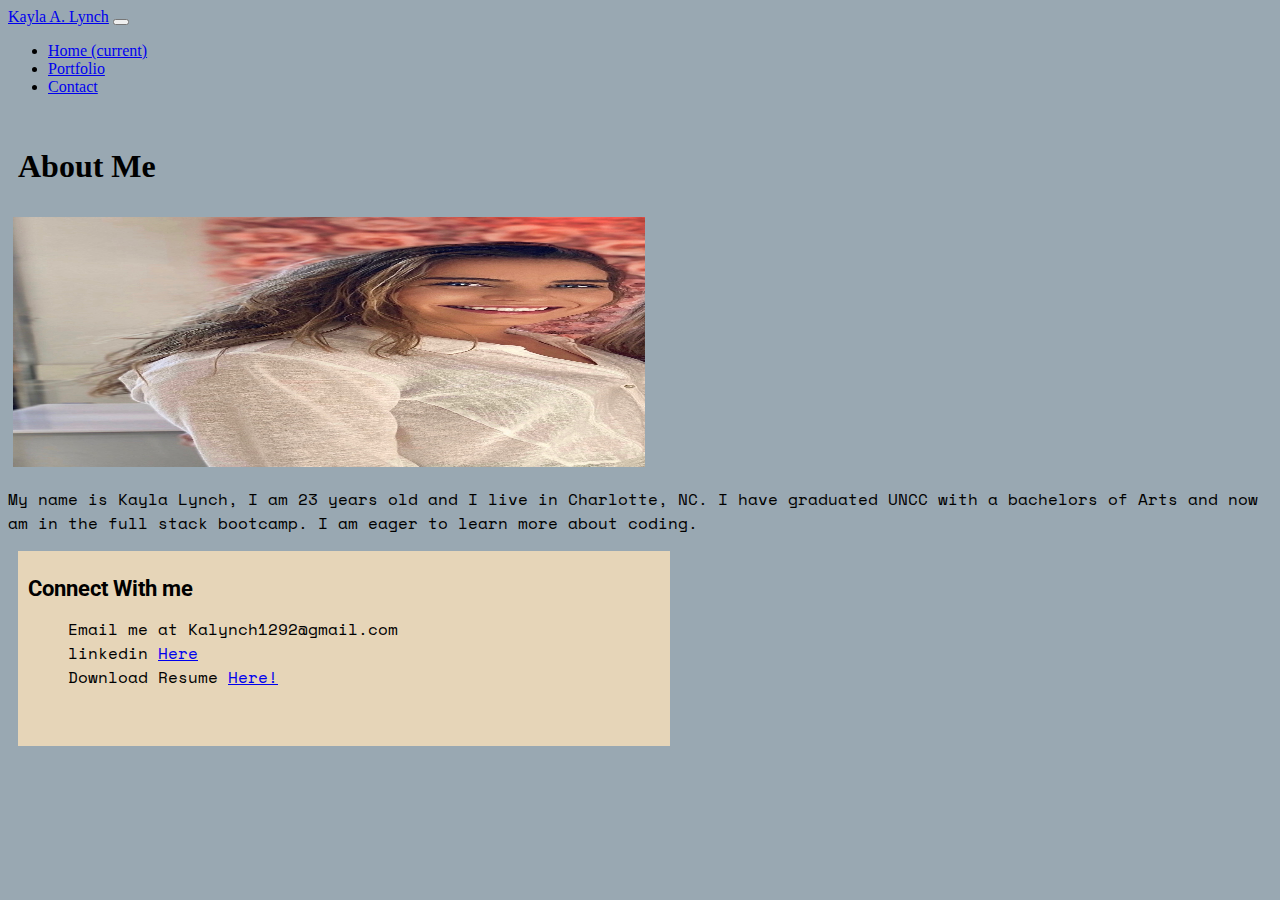
<file: index.html>
<!DOCTYPE html>
<html lang="en">

<head>
  <meta charset="UTF-8">
  <meta name="viewport" content="width=device-width, initial-scale=1.0">
  <title>Portfolio</title>
  <link rel="stylesheet" href="https://cdn.jsdelivr.net/npm/bootstrap@4.5.3/dist/css/bootstrap.min.css"
    integrity="sha384-TX8t27EcRE3e/ihU7zmQxVncDAy5uIKz4rEkgIXeMed4M0jlfIDPvg6uqKI2xXr2" crossorigin="anonymous">
  <link rel="preconnect" href="https://fonts.gstatic.com">
  <link href="https://fonts.googleapis.com/css2?family=Roboto:wght@300&family=Space+Mono:ital@1&display=swap"
    rel="stylesheet">
  <link rel="stylesheet" type="text/css" href="./assets/css/style.css">
</head>

<body>
  <nav class="navbar sticky-top navbar-expand-md navbar-dark bg-dark">
    <a class="navbar-brand" href="index.html">Kayla A. Lynch</a>
    <button class="navbar-toggler" type="button" data-toggle="collapse" data-target="#navbarNav"
      aria-controls="navbarNav" aria-expanded="false" aria-label="Toggle navigation">
      <span class="navbar-toggler-icon"></span>
    </button>
    <div class="collapse navbar-collapse" id="navbarNav">
      <ul class="ml-auto navbar-nav">
        <li class="nav-item active">
          <a class="nav-link" href="index.html">Home <span class="sr-only">(current)</span></a>
        </li>
        <li class="nav-item">
          <a class="nav-link" href="portfolio.html">Portfolio</a>
        </li>
        <li class="nav-item">
          <a class="nav-link" href="contact.html">Contact</a>
        </li>
      </ul>
    </div>
  </nav>

  <div class="container-fluid">
    <div class="row mt-5">
      <div class="col-sm-3 col-1"> </div>
      <div class="col-sm-6 col-10 bg-light" id="aboutBox">
        <div class="h1">
          <h1>About Me</h1>
        </div>

        <img src="./assets/images/myselfie.jpg" width="200px" class="card-img-top float-left mr-2 mb-2 me"
          alt="professional picture">
        <p class="card-text ml-2">My name is Kayla Lynch, I am 23 years old and I live in Charlotte, NC. I have
          graduated UNCC with a bachelors of Arts and now am in the full stack bootcamp. I am eager to learn more about
          coding. </p>
      </div>
    </div>
  </div>

  <div class="jumbotron jumbotron-fluid">
    <div class="container">


      <h1 class="display-4">Connect With me </h1>
      <p class="lead">
      <ul class="contacts">
        <li class="contactsli">Email me at Kalynch1292@gmail.com</li>
        <li class="contactsli">linkedin  <a href="https://www.linkedin.com/in/kayla-lynch-b81317162/" target="_blank"> Here</a>
        </li>
        <li class="contactsli"> Download Resume <a target="_blank"
            href="https://drive.google.com/file/d/13Q2I8XOVbFFFkSOVCNvuGn_As6SWXK2d/view?usp=sharing"> Here!</a> </li>
      </ul>
      </p>
    </div>
  </div>
  <!-- jQuery and JS bundle w/ Popper.js -->
  <script src="https://code.jquery.com/jquery-3.5.1.slim.min.js"
    integrity="sha384-DfXdz2htPH0lsSSs5nCTpuj/zy4C+OGpamoFVy38MVBnE+IbbVYUew+OrCXaRkfj"
    crossorigin="anonymous"></script>
  <script src="https://cdn.jsdelivr.net/npm/bootstrap@4.5.3/dist/js/bootstrap.bundle.min.js"
    integrity="sha384-ho+j7jyWK8fNQe+A12Hb8AhRq26LrZ/JpcUGGOn+Y7RsweNrtN/tE3MoK7ZeZDyx"
    crossorigin="anonymous"></script>
</body>

</html>
</file>
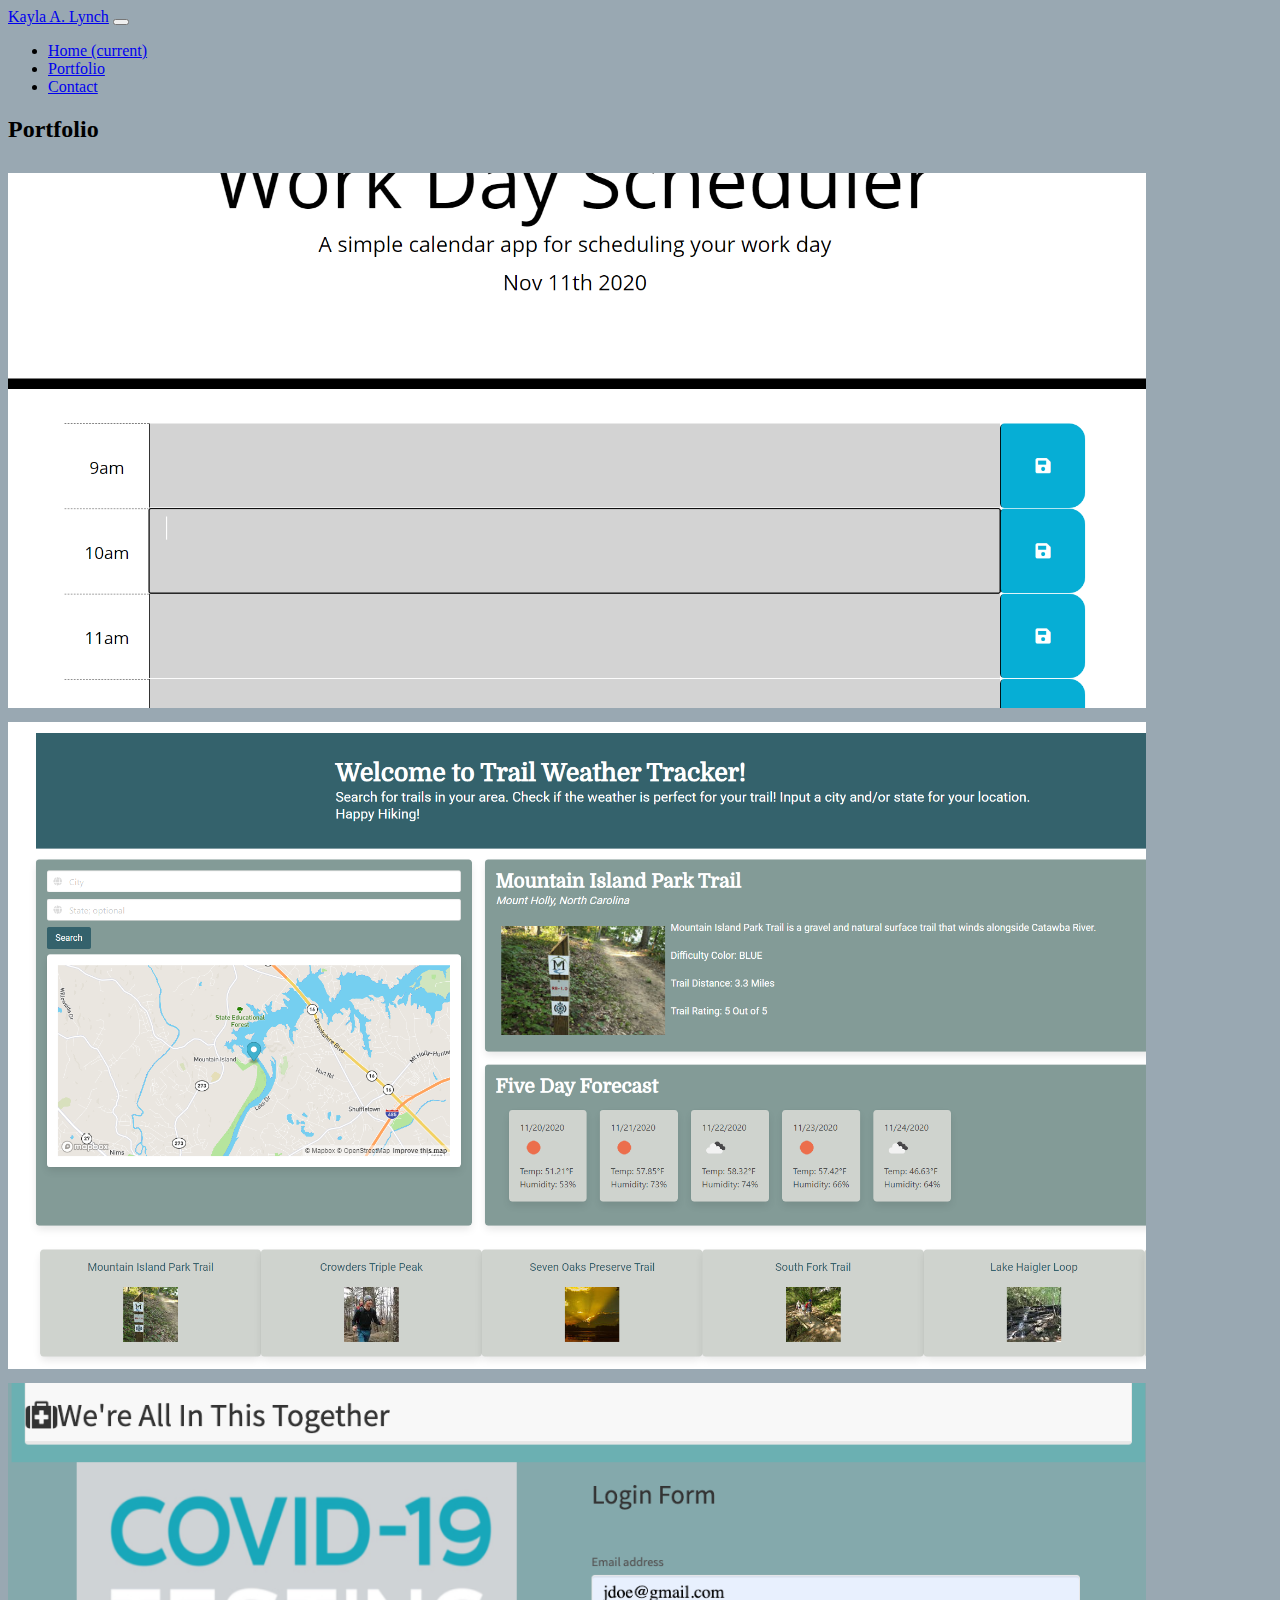
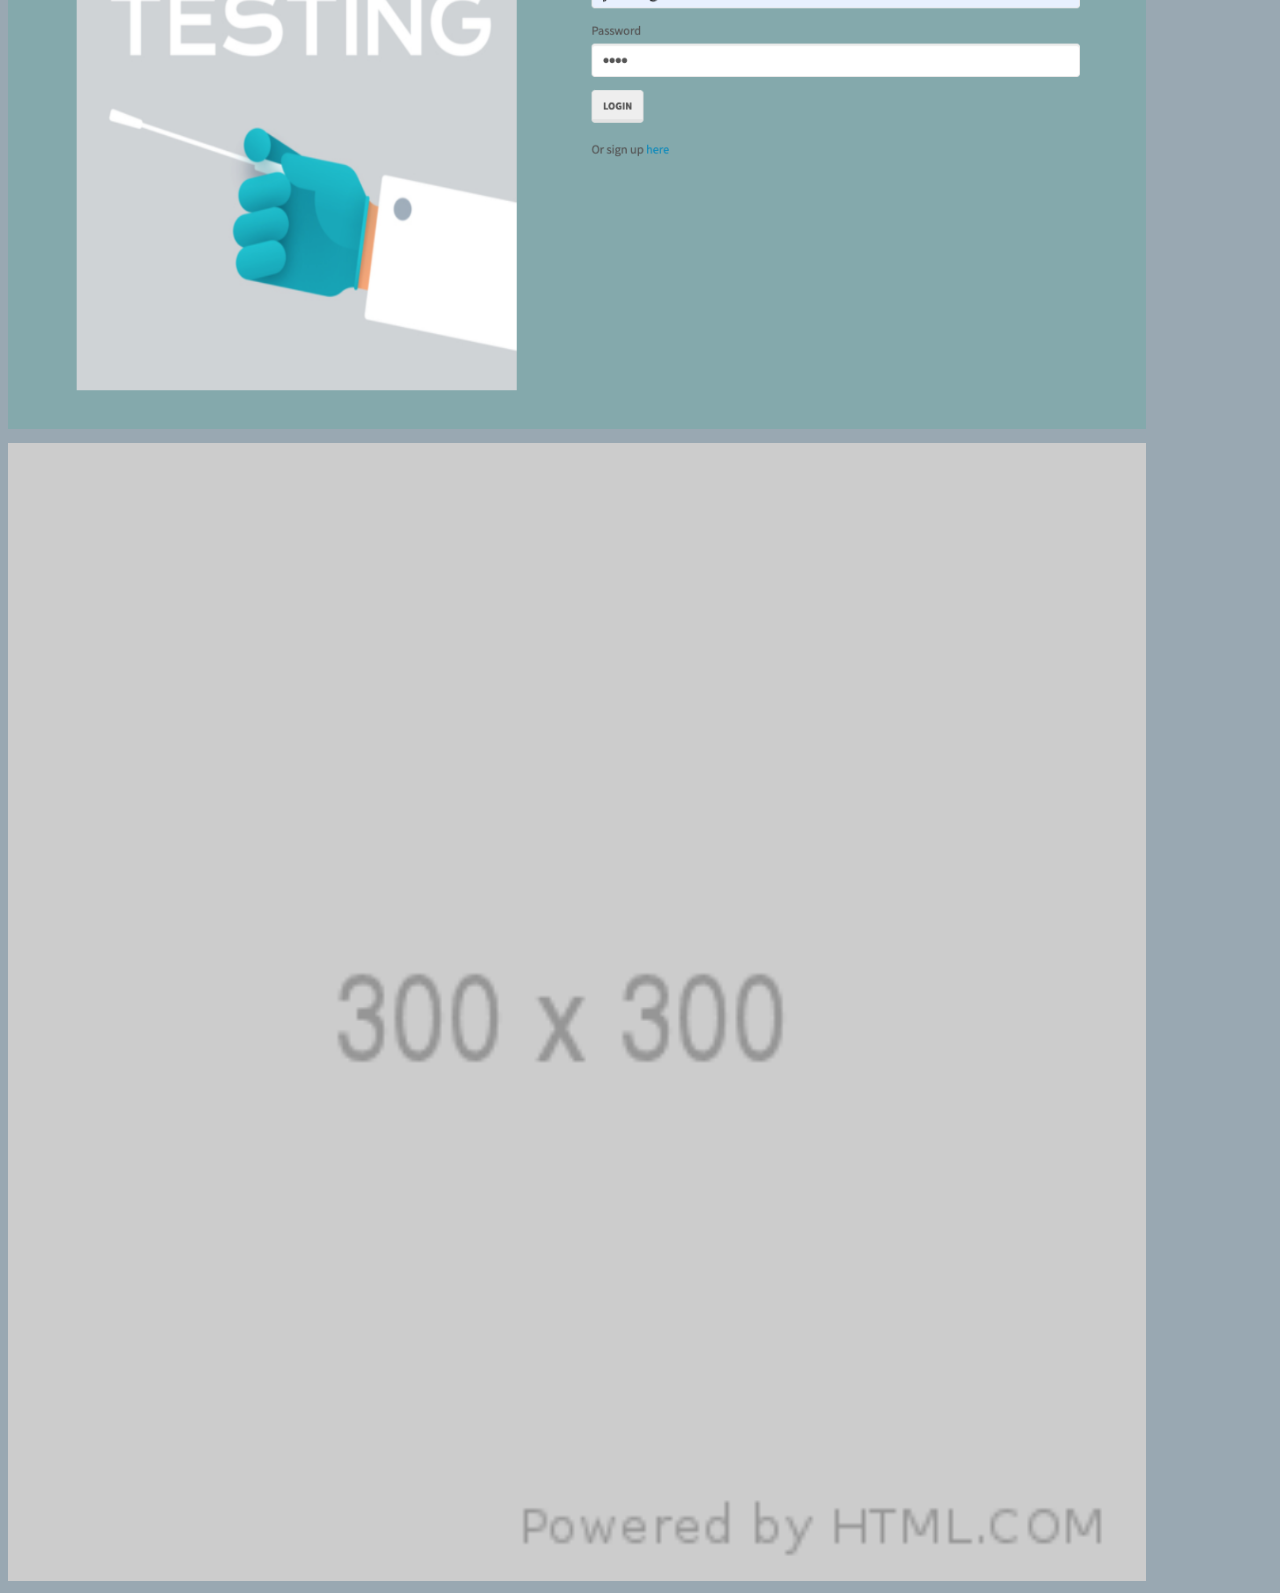
<file: portfolio.html>
<!DOCTYPE html>
<html lang="en">

<head>
  <meta charset="UTF-8">
  <meta name="viewport" content="width=device-width, initial-scale=1.0">
  <title>Portfolio</title>
  <link rel="stylesheet" href="https://cdn.jsdelivr.net/npm/bootstrap@4.5.3/dist/css/bootstrap.min.css"
    integrity="sha384-TX8t27EcRE3e/ihU7zmQxVncDAy5uIKz4rEkgIXeMed4M0jlfIDPvg6uqKI2xXr2" crossorigin="anonymous">
  <link rel="stylesheet" type="text/css" href="./assets/css/style.css">
</head>

<body>
  <nav class="navbar sticky-top navbar-expand-md navbar-dark bg-dark">
    <a class="navbar-brand" href="index.html">Kayla A. Lynch</a>
    <button class="navbar-toggler" type="button" data-toggle="collapse" data-target="#navbarNav"
      aria-controls="navbarNav" aria-expanded="false" aria-label="Toggle navigation">
      <span class="navbar-toggler-icon"></span>
    </button>
    <div class="collapse navbar-collapse" id="navbarNav">
      <ul class="ml-auto navbar-nav">
        <li class="nav-item">
          <a class="nav-link" href="index.html">Home <span class="sr-only">(current)</span></a>
        </li>
        <li class="nav-item active">
          <a class="nav-link" href="portfolio.html">Portfolio</a>
        </li>
        <li class="nav-item">
          <a class="nav-link" href="contact.html">Contact</a>
        </li>
      </ul>
    </div>
  </nav>



  <script src="https://code.jquery.com/jquery-3.5.1.slim.min.js"
    integrity="sha384-DfXdz2htPH0lsSSs5nCTpuj/zy4C+OGpamoFVy38MVBnE+IbbVYUew+OrCXaRkfj"
    crossorigin="anonymous"></script>
  <script src="https://cdn.jsdelivr.net/npm/bootstrap@4.5.3/dist/js/bootstrap.bundle.min.js"
    integrity="sha384-ho+j7jyWK8fNQe+A12Hb8AhRq26LrZ/JpcUGGOn+Y7RsweNrtN/tE3MoK7ZeZDyx"
    crossorigin="anonymous"></script>
  <link rel="preconnect" href="https://fonts.gstatic.com">
  <link href="https://fonts.googleapis.com/css2?family=Roboto:wght@300&family=Space+Mono:ital@1&display=swap"
    rel="stylesheet">


  <div class="container-fluid">
    <div class="row mt-5">
      <div class="col-sm-3 col-1">
      </div>
      <div class="col-sm-6 col-10 bg-light">
        <h2>Portfolio</h2>
        <div class="row">

          <div class="imagecontainer col-sm-6">
            <img class="image" src="./assets/images/screenshot.PNG" alt="place-holder" />
          </div>
          <div class="imagecontainer col-sm-6">
            <img class="image" src="./assets/images/screenshot1.png" alt="place-holder" />
          </div>
        </div>
        <div class="row">
          <div class="imagecontainer col-sm-6">
            <img class="image" src="./assets/images/covid.png" alt="Project 2" />
          </div>
          <div class="imagecontainer col-sm-6">
            <img class="image" src="./assets/images/300.png" alt="place-holder" />
          </div>
        </div>
      </div>
    </div>
  </div>
</body>
</html>
</file>
<file: assets/css/style.css>
body{
    background-color: #99a8b2;
}

.h1{
    color:#1f6f8b(3, 14, 24);
    margin-left: 10px;
    font-family: 'Satisfy', cursive;
    padding-top: 15px;
    padding-bottom: 5px;
}


.about{
    margin-right: 8px;
    margin-left: 5px;
}

.card{
    background-color: #e6d5b8;
    margin-left: 10px;
    margin-top: 10px;
    height: 412px;
    width: 33%;

}

.image{
    margin-top: 10px;
    width: 90%;
    height: 90%;
}

.card-img-top{
    padding-left: 5px;
    padding-top: 5px;
    width: 50%;
    height: 250px;
}

.card-text{
    font-family: 'Space Mono', monospace;
    font-size: 16px;
}

.form-group{
    color: #99a8b2;
    font-family: 'Roboto', sans-serif;

}
.contactsbod{
    background-color: #e6d5b8;
}


.contacts{
    font-family: 'Space Mono', monospace;
    font-size: 16px;
    background-color: #e6d5b8;
    display: flex;
    flex-direction: column;
    flex-wrap: wrap;
}
.contactsli{
    width:100%;
    overflow:hidden;
    background-color: #e6d5b8;
}
.jumbotron-fluid{
    width: 50%;
    margin-left: 10px;
    margin-top: 10px;
    height: 175px;
    padding: 10px;
    background-color:#e6d5b8;
}
.display-4{
    font-family: 'Roboto', sans-serif;
    font-size: 22px
}

@media only screen and (max-width: 500px) {
    .h1{
        text-align: center;
    }
    .me{
        width: 90%;
        float: none!important;
        clear: both!important;

    }
}
@media only screen and (max-width: 400px) {
    
}
</file>
